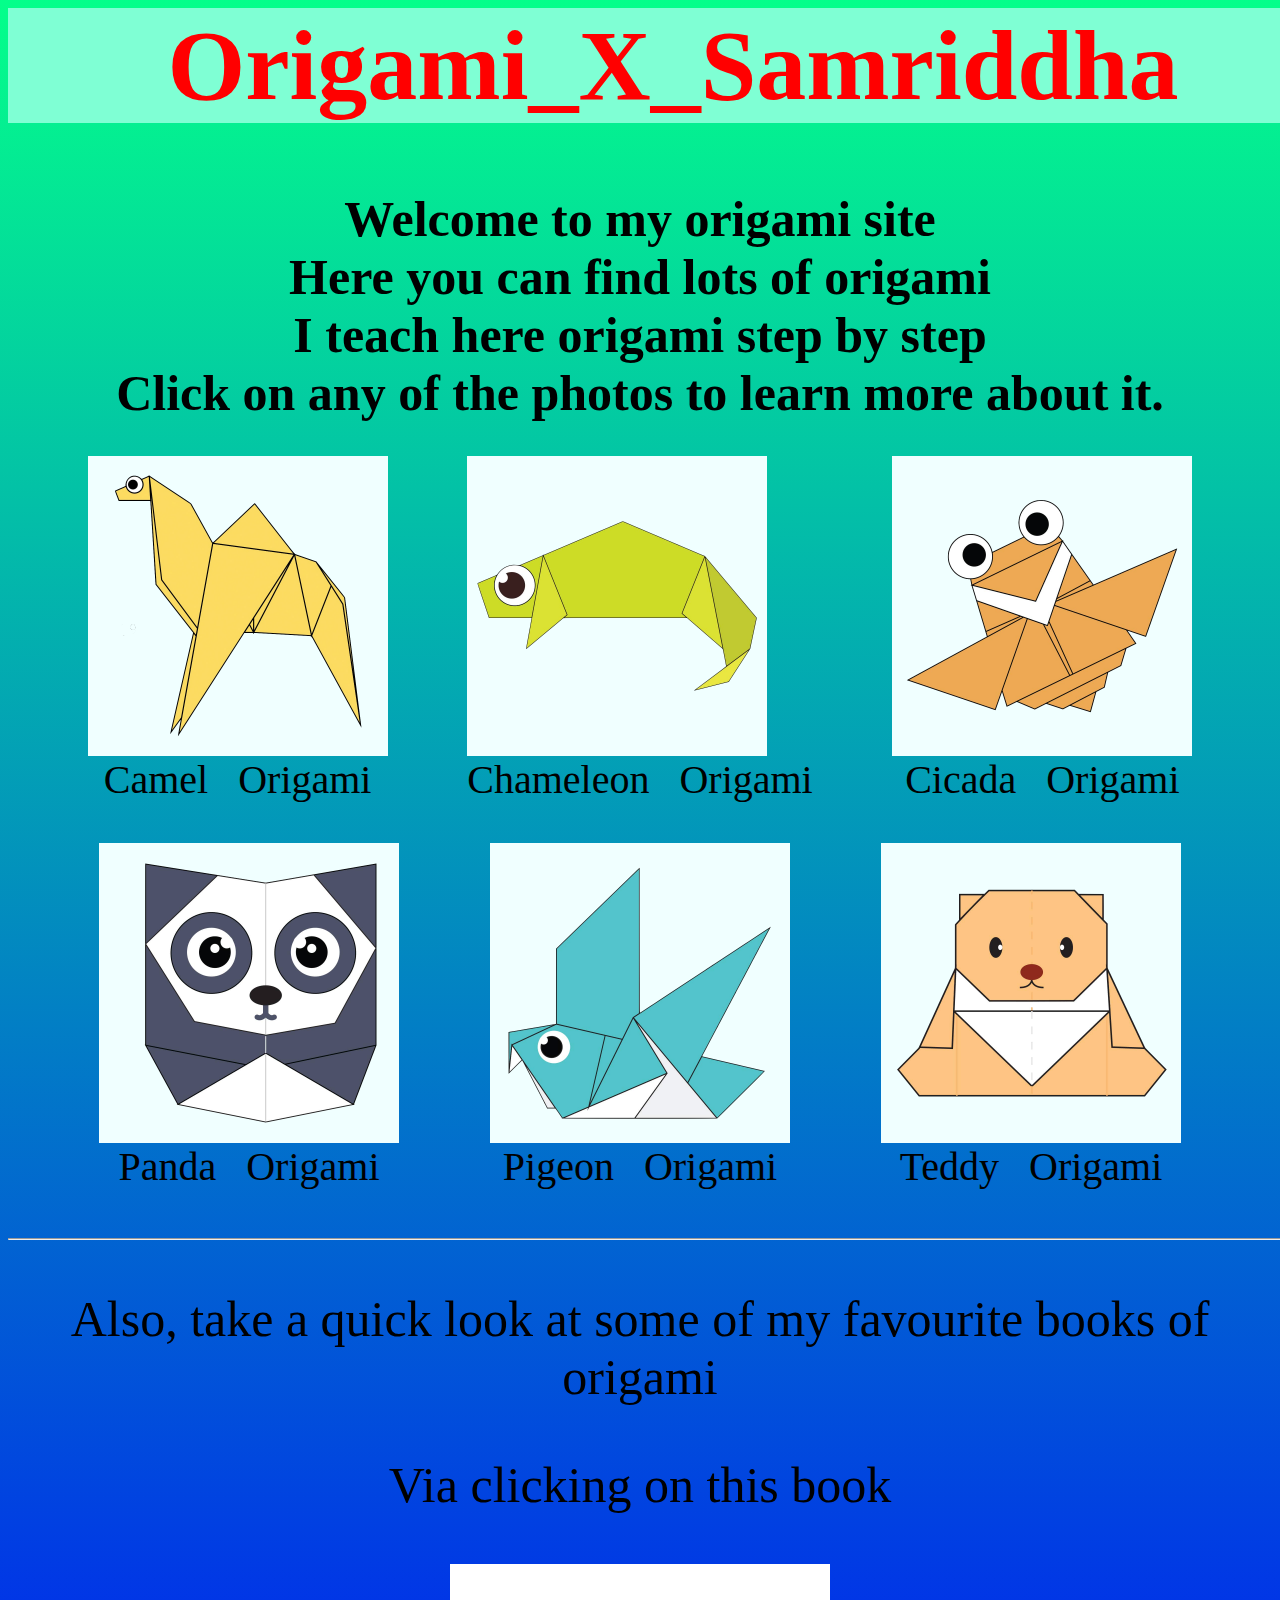
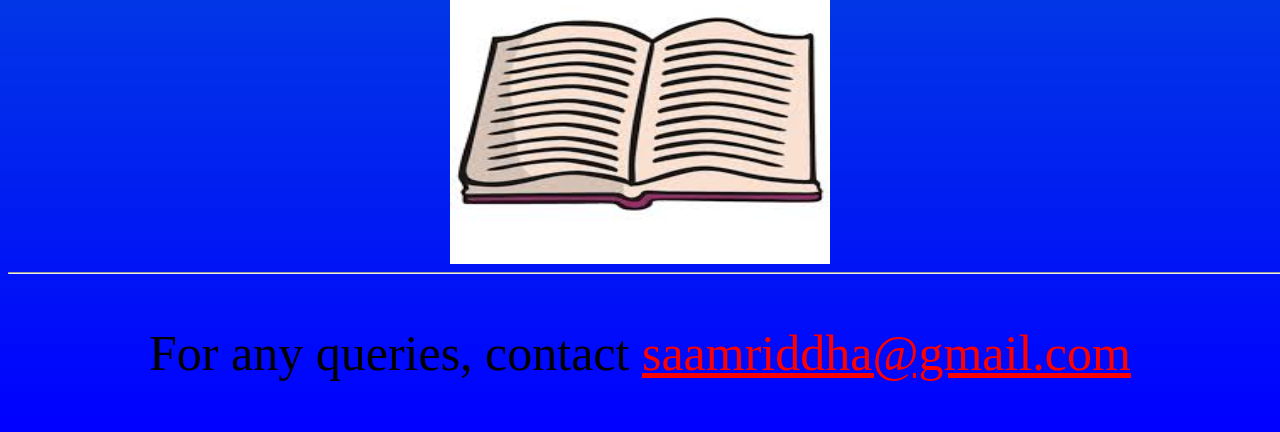
<file: index.html>
<html>
    <head>
        <title>Origami Website</title>
        <link rel="icon" href="Images/favico.jpg" type="image/jpg">
        <link rel="stylesheet" type="text/css" href="style.css"/>
    </head>
    <body>
       <div class="div_of_title"> <h1 class="title">Origami_X_Samriddha</h1> </div>
       <h1 class="text">Welcome to my origami site<br>
       Here you can find lots of origami<br>
       I teach here origami step by step<br>
       Click on any of the photos to learn more about it. <br>
      </h1>
       
       
       <div class="project_of_origami" id="projects">

        <div class="items_of_origami">
            <a href="http://origami.me/camel/"><img class="img" src="Images/O-Images/camel.png" width="300px" height="300px"/></a><br>
            <p class="text-small">Camel &nbsp; Origami</p>
        </div>
        
        <div class="item">
            <a href="http://origami.me/chameleon/"><img class="img" src="Images/O-Images/chameleon.png" width="300px" height="300px"/></a><br>
            <p class="text-small">Chameleon &nbsp; Origami</p>
        </div>

        <div class="item">
            <a href="http://origami.me/flying-cicada/"><img class="img" src="Images/O-Images/cicada.png" width="300px" height="300px"/></a><br>
            <p class="text-small">Cicada &nbsp; Origami</p>
        </div>
    </div>

    <div class="project_of_origami">
        <div class="items_of_origami">
            <a href="http://origami.me/panda/"><img class="img" src="Images/O-Images/panda.png" width="300px" height="300px"/></a><br>
            <p class="text-small">Panda &nbsp; Origami</p>
        </div>
        
        <div class="item">
            <a href="http://origami.me/pigeon/"><img class="img" src="Images/O-Images/pigeon.png" width="300px" height="300px"/></a><br>
            <p class="text-small">Pigeon &nbsp; Origami</p>
        </div>
        
        <div class="item">
            <a href="http://origami.me/teddy-bear/"><img class="img" src="Images/O-Images/teddy.png" width="300px" height="300px"/></a><br>
            <p class="text-small">Teddy &nbsp; Origami</p>
        </div>
    </div>
    <hr width="1325px">
    <p class="text">Also, take a quick look at some of my favourite books of origami </p>
    <div>
        <p class="text">Via clicking on this book</p><a href="book.html"><img class="center" src="Images/books/book.jpg"width="300px" height="300px"></a>
    </div>
    <hr width="1325px">
    <p class="text">For any queries, contact <a href="mailto:saamriddha@gmail.com">saamriddha@gmail.com</a></p>
    </body>
    </html>
</file>
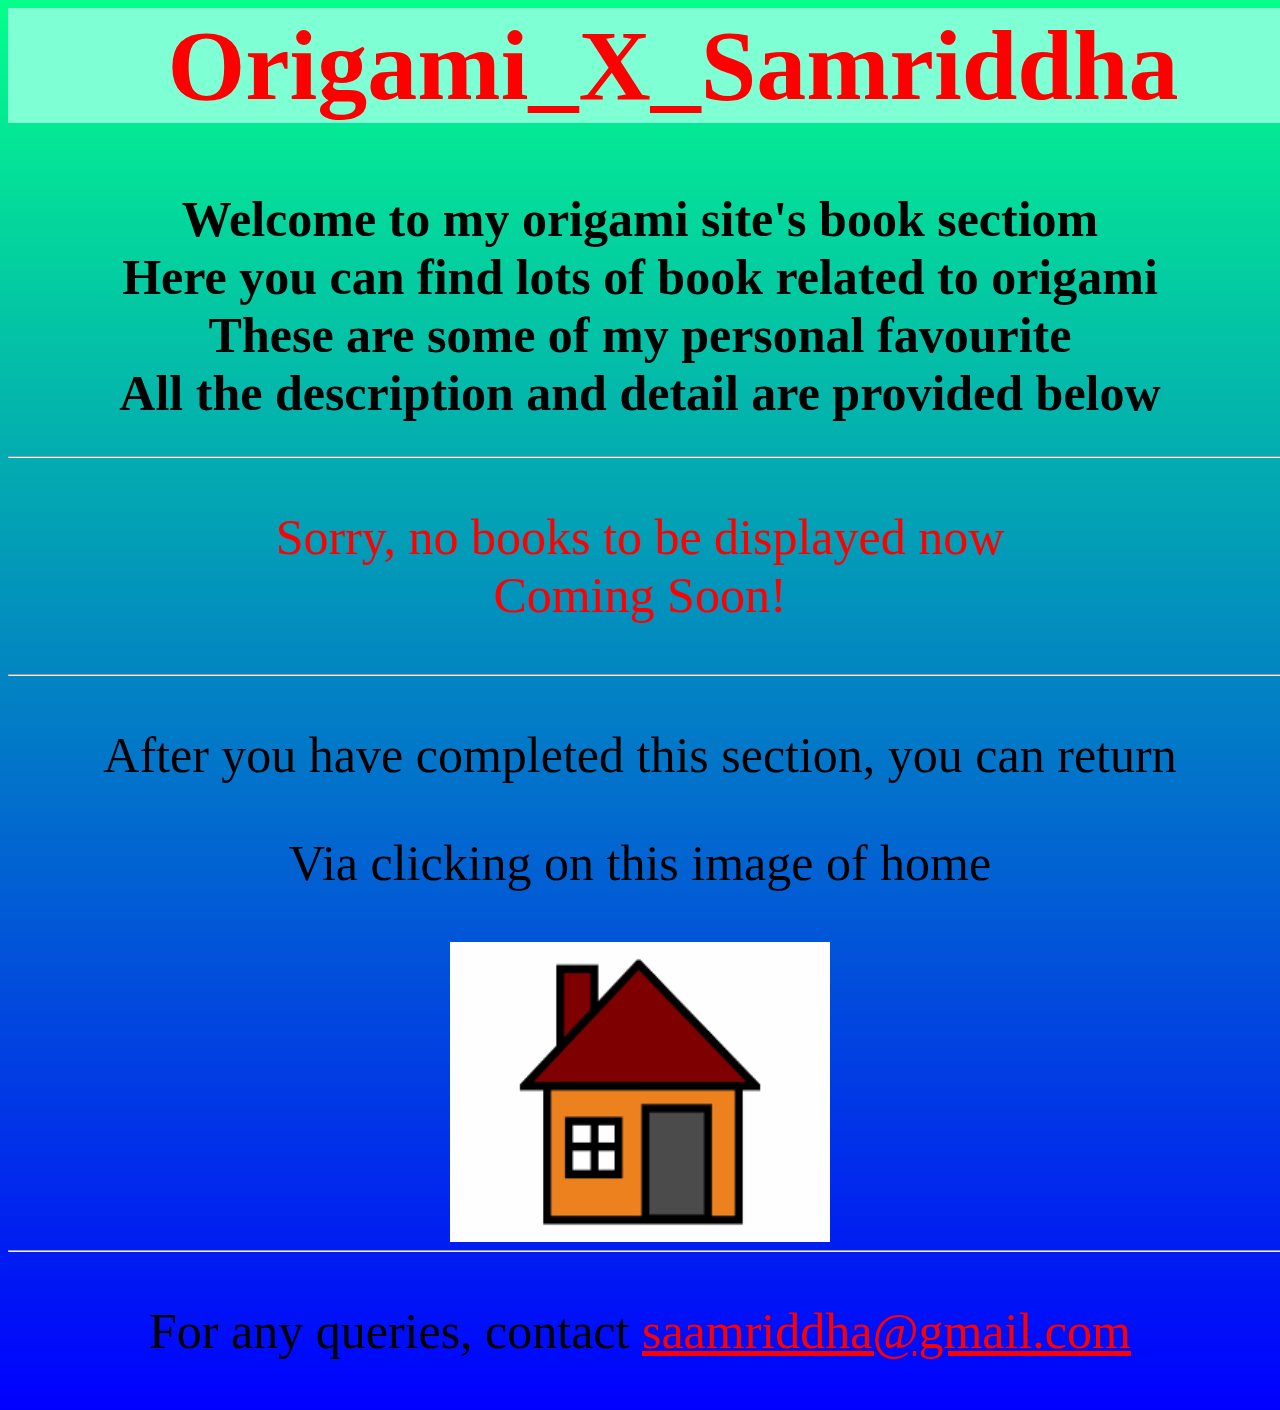
<file: book.html>
<html>
    <head>
        <title>Origami Website</title>
        <link rel="icon" href="Images/favico.jpg" type="image/jpg">
        <link rel="stylesheet" type="text/css" href="style.css"/>
    </head>
    <body>
       <div class="div_of_title"> <h1 class="title">Origami_X_Samriddha</h1> </div>
       <h1 class="text">Welcome to my origami site's book sectiom<br>
       Here you can find lots of book related to origami<br>
       These are some of my personal favourite<br>
       All the description and detail are provided below <br>
      </h1>
      <hr width="1325px">

      <p class="text" style="color: red;">
        Sorry, no books to be displayed now<br>
        Coming Soon!              
      </p>
       
      <hr width="1325px">
      <p class="text">After you have completed this section, you can return</p>
      <div>
        <p class="text">Via clicking on this image of home</p><a href="index.html"><img class="center" src="Images/books/home.png" width="300px" height="300px"></a>
      </div>
    <hr width="1325px">
    <p class="text">For any queries, contact <a href="mailto:saamriddha@gmail.com">saamriddha@gmail.com</a></p>
    </body>
    </html>
</file>
<file: style.css>
body{
    background: linear-gradient(rgb(4, 255, 138), blue);
}
.title{
    text-align: center;
    color:red;
    font-size:100px;
    font-family: "Blackadder ITC";
}
.text{
    font-family: "Blackadder ITC";
    font-size: 50px;
    text-align: center;
}
.div_of_title{
    background-color: aquamarine;
    width:1330px;
}
.img{
    background-color: azure;
    width:300px;
}
.project_of_origami{
    display: flex;
    flex-wrap: wrap;
    justify-content: space-evenly;
}
.text-small{
    margin-top: 0%;
    font-family: "Brush Script MT";
    font-size: 40px;
    text-align: center;    
}
.button {
    display: inline-block;
    border-radius: 4px;
    background-color: #f4511e;
    border: none;
    color: #FFFFFF;
    text-align: center;
    font-family: "Blackadder ITC";  
    font-size: 38px;
    padding: 20px;
    width: 100%;
    transition: all 0.5s;
    cursor: pointer;
    margin: 5px;
  }
  
  .button span {
    cursor: pointer;
    display: inline-block;
    position: relative;
    transition: 0.5s;
  }
  
  .button span:after {
    content: '\21ca';
    position: absolute;
    opacity: 0;
    top: 0;
    right: -20px;
    transition: 0.5s;
  }
  
  .button:hover span {
    padding-right: 25px;
  }
  
  .button:hover span:after {
    opacity: 1;
    right: 0;
  }
  a:link {
    color: red;
  }
  
  /* visited link */
  a:visited {
    color: green;
  }
  
  /* mouse over link */
  a:hover {
    color: hotpink;
  }
  
  /* selected link */
  a:active {
    color: blue;
  }
  .center {
    display: block;
    margin-left: auto;
    margin-right: auto;
    width: 30%;
  }
</file>
